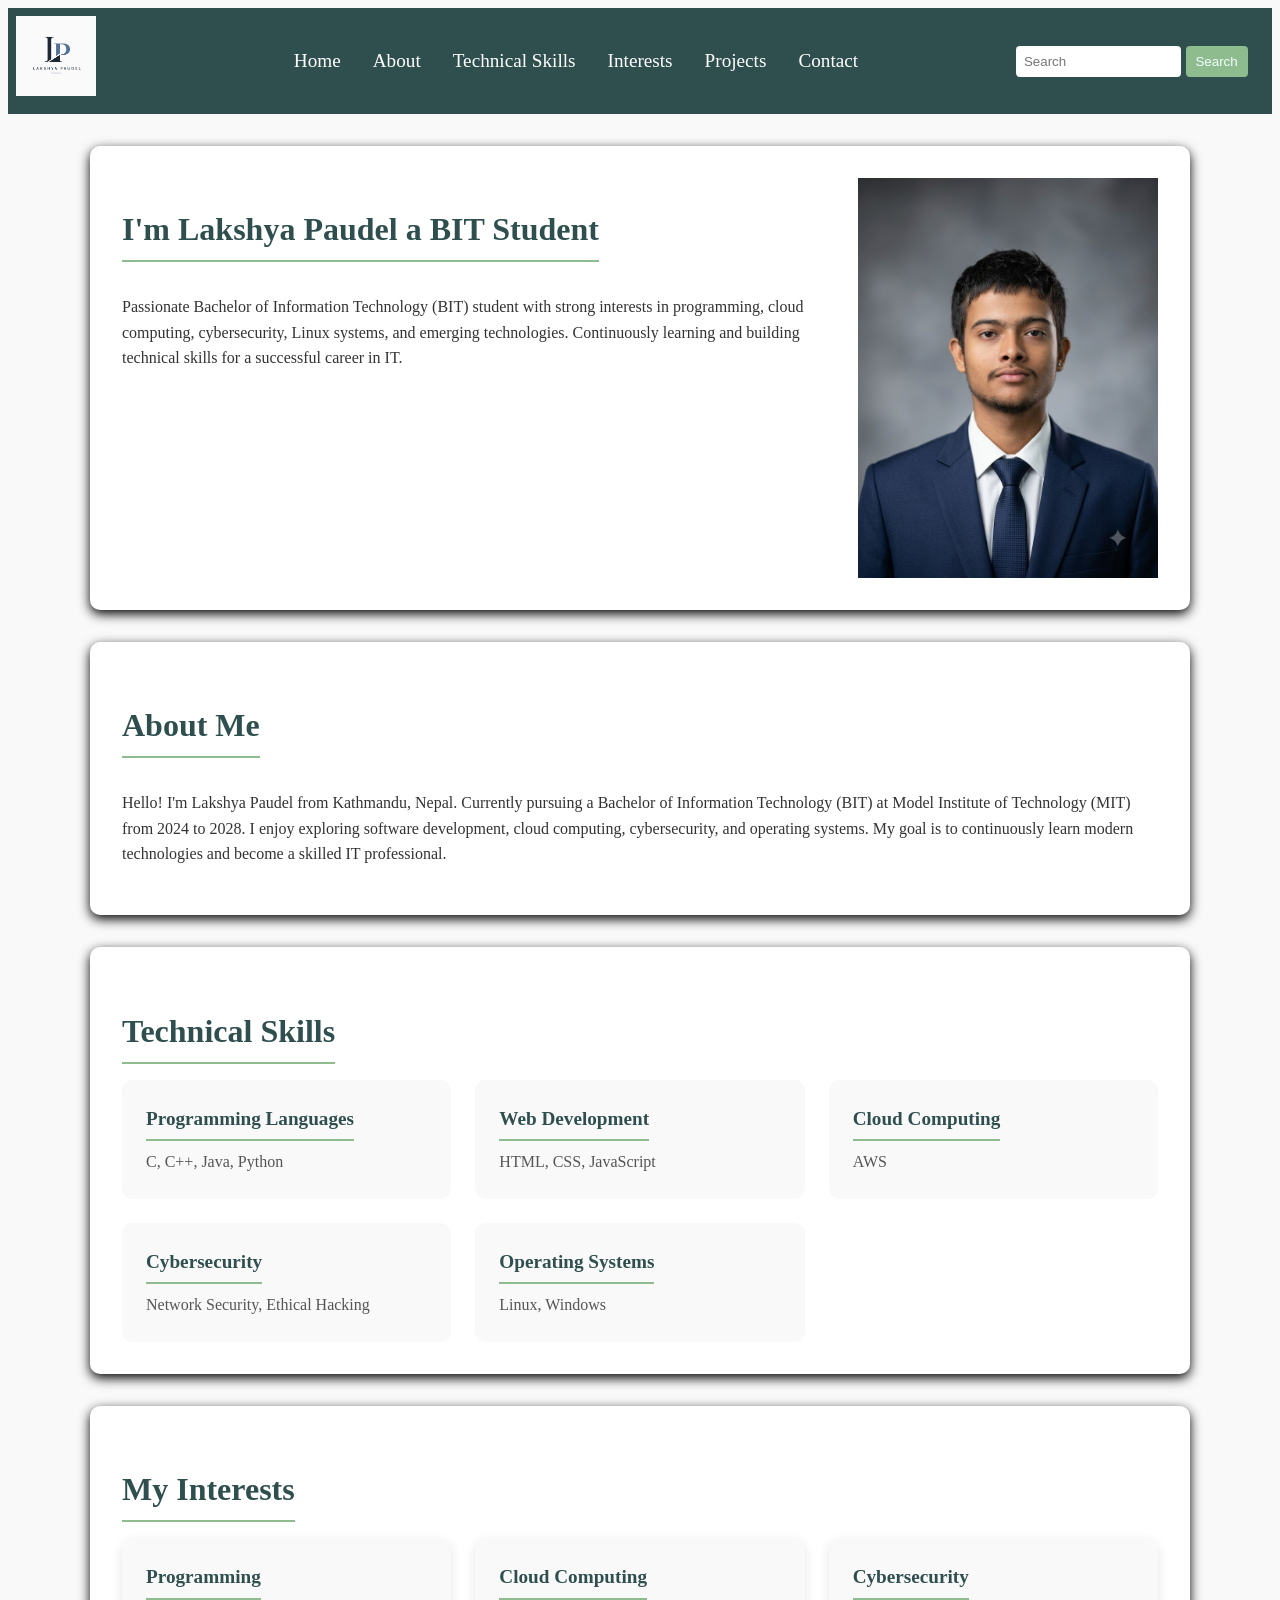
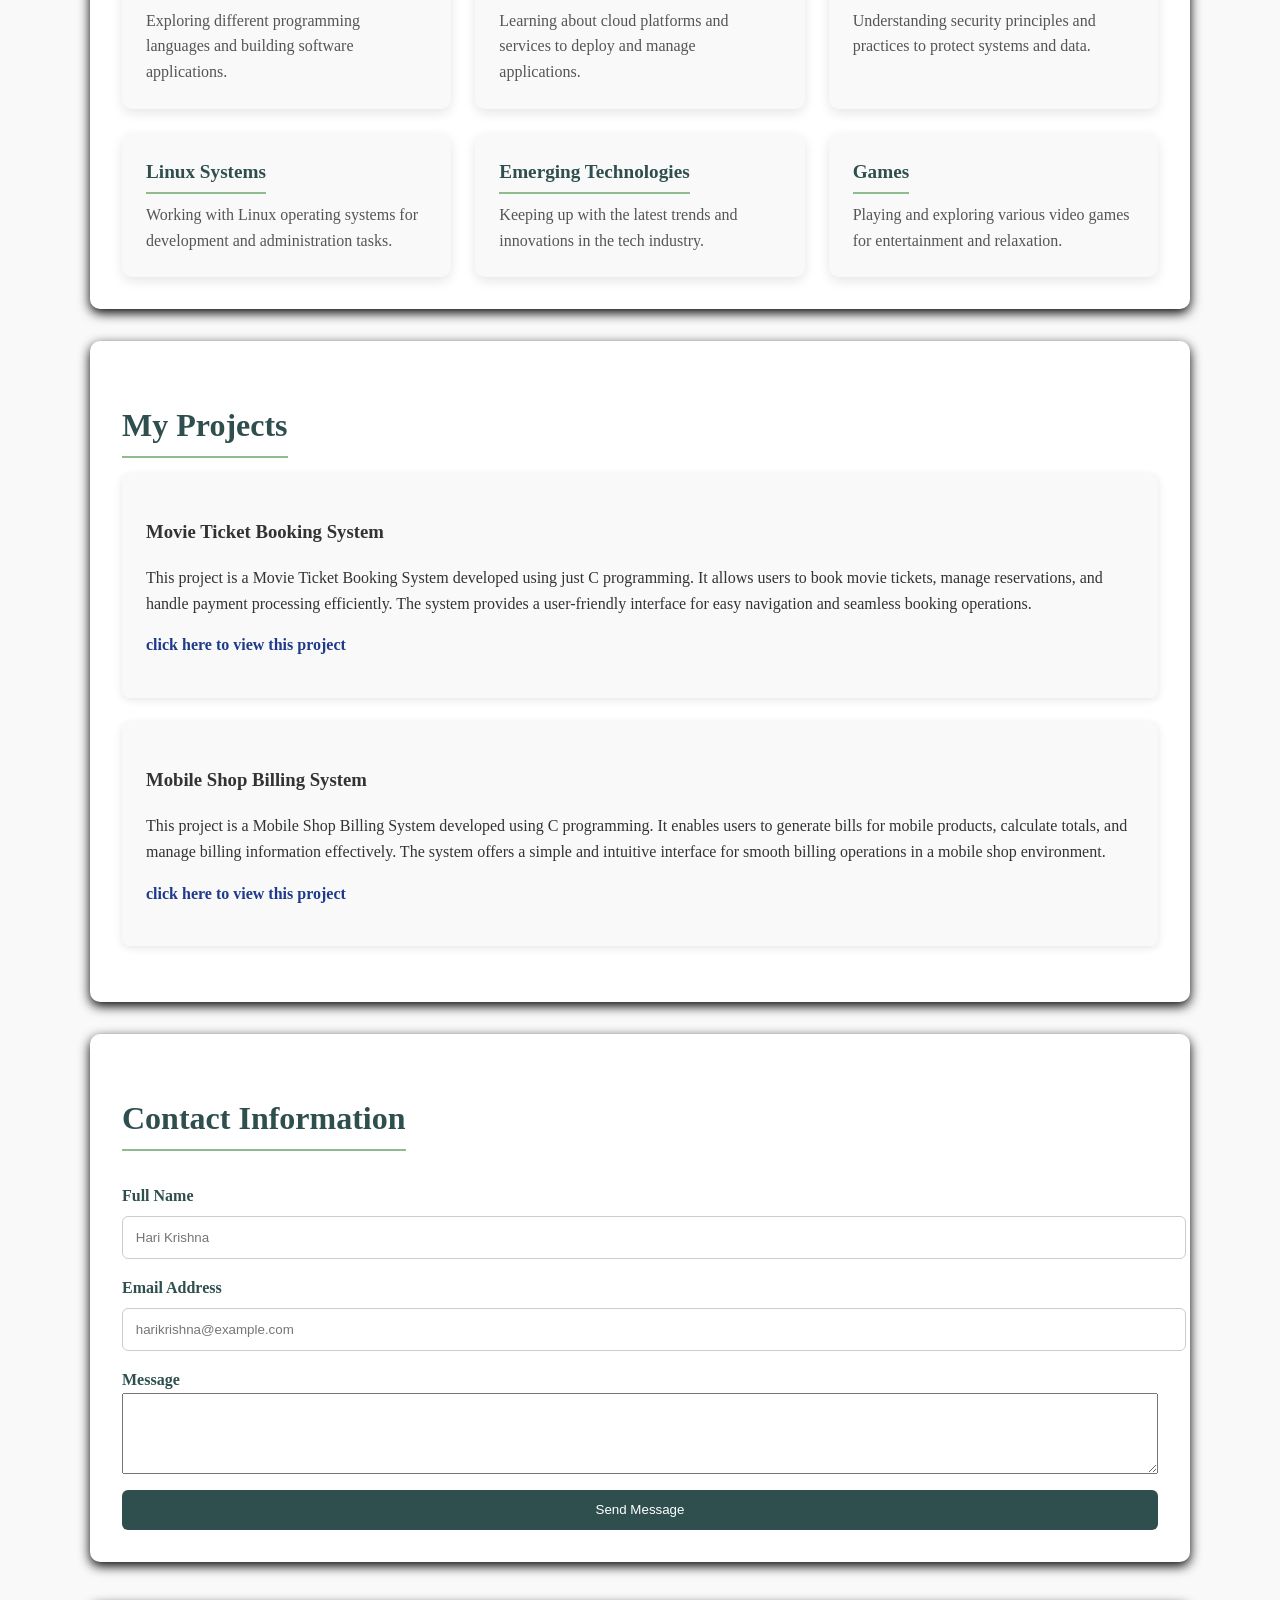
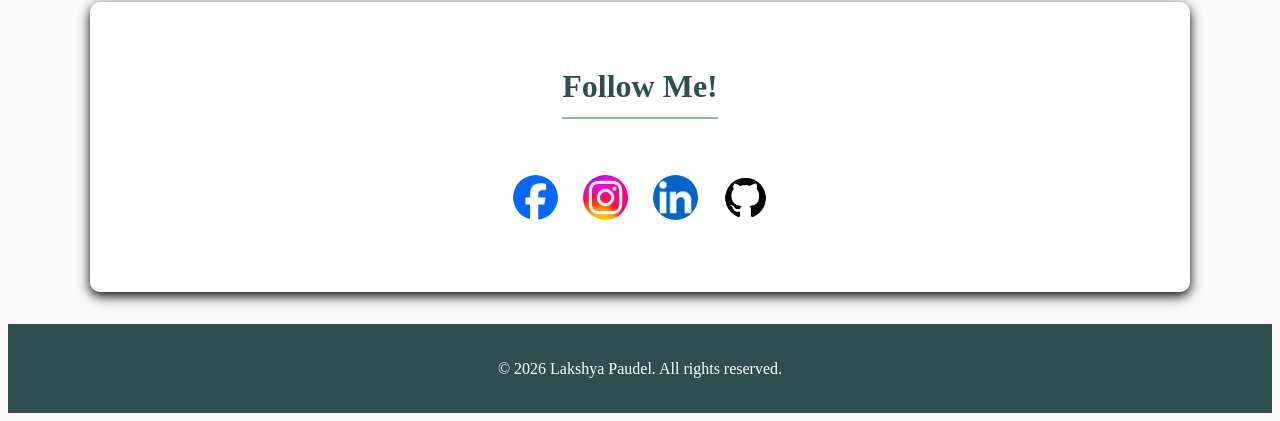
<file: index.html>
<!DOCTYPE html>
<html lang="en">
<head>
    <meta charset="UTF-8">
    <meta name="viewport" content="width=device-width, initial-scale=1.0">
    <link rel="stylesheet" href="css/style.css">
    <title>My Portfolio</title>
</head>
<body>
    <header>
        <div class="header-container">
            <div class="logo">
        <img src="images/Logo.png" alt="Logo" width="80">
            </div>
            <div>
        <nav>
            <ul>
                <li><a href="#Home">Home</a></li>
                <li><a href="#About">About</a></li>
                <li><a href="#Technical-Skills">Technical Skills</a></li>
                <li><a href="#Interests">Interests</a></li>
                <li><a href="#Projects">Projects</a></li>
                <li><a href="#Contact">Contact</a></li>
            </ul>
        </nav>
            </div>
        <div class="search-bar">
                 <form>
                    <input type="text" placeholder="Search">
                    <button type="submit">Search</button>
                </form>
        </div>
        </div>
    </header>
    <main>
<section id="Home">
     <div class="home-container">
        <div class="about-text">
        <h1> I'm Lakshya Paudel a BIT Student </h1>
        <p>
            Passionate Bachelor of Information Technology (BIT) student with strong interests in programming, cloud computing, cybersecurity, Linux systems, and emerging technologies. Continuously learning and building technical skills for a successful career in IT.
        </p>
        </div>
    <img src="images/LakshyaPhoto.jpg" alt="Lakshya Photo" width="300">
    </div>
</section>
<Section id="About">
    <div class="about-container">
    <h1> About Me </h1>
    <p>
        Hello! I'm Lakshya Paudel from Kathmandu, Nepal. Currently pursuing a Bachelor of Information Technology (BIT) at Model Institute of Technology (MIT) from 2024 to 2028. I enjoy exploring software development, cloud computing, cybersecurity, and operating systems. My goal is to continuously learn modern technologies and become a skilled IT professional.
    </p>
    </div>
    </Section>
<Section id="Technical-Skills">
    <div class="skills-container">
    <h1 class="skills-heading"> Technical Skills </h1>
    <div class="skills-grid">
        <div class="skills-card">
        <dt>Programming Languages</dt>
        <dd>C, C++, Java, Python</dd>
        </div>
        <div class="skills-card">
        <dt>Web Development</dt>
        <dd>HTML, CSS, JavaScript</dd>
        </div>
        <div class="skills-card">
        <dt>Cloud Computing</dt>
        <dd>AWS</dd>
        </div>
        <div class="skills-card">
        <dt>Cybersecurity</dt>
        <dd>Network Security, Ethical Hacking</dd>
        </div>
        <div class="skills-card">
        <dt>Operating Systems</dt>
        <dd>Linux, Windows</dd>
        </div>
    </div>
    </div>
    </Section>
    <Section id="Interests">
        <div class="interests-container">
        <h1 class="interests-heading"> My Interests </h1>
        <div class="interests-grid">
            <div class="interests-card">
            <dt>Programming</dt>
            <dd>Exploring different programming languages and building software applications.</dd>
            </div>
            <div class="interests-card">
            <dt>Cloud Computing</dt>
            <dd>Learning about cloud platforms and services to deploy and manage applications.</dd>
            </div>
            <div class="interests-card">
            <dt>Cybersecurity</dt>
            <dd>Understanding security principles and practices to protect systems and data.</dd>
            </div>
            <div class="interests-card">
            <dt>Linux Systems</dt>
            <dd>Working with Linux operating systems for development and administration tasks.</dd>
            </div>
            <div class="interests-card">
            <dt>Emerging Technologies</dt>
            <dd>Keeping up with the latest trends and innovations in the tech industry.</dd>
            </div>
            <div class="interests-card">
            <dt> Games</dt>
            <dd>Playing and exploring various video games for entertainment and relaxation.</dd>
            </div>
        </div>
    </Section>
    <section id="Projects">
         <div class="projects-container">
        <h1> My Projects </h1>
        <article>
            <h3> Movie Ticket Booking System </h3>
        <p>
            This project is a Movie Ticket Booking System developed using just C programming. It allows users to book movie tickets, manage reservations, and handle payment processing efficiently. The system provides a user-friendly interface for easy navigation and seamless booking operations.
        </p>
        <p><a href="https://github.com/LakshyaPaudel/movie-booking.git" target="_blank">click here to view this project</a></p>
    </article>

    <article>
        <h3> Mobile Shop Billing System </h3>
        <p>
            This project is a Mobile Shop Billing System developed using C programming. It enables users to generate bills for mobile products, calculate totals, and manage billing information effectively. The system offers a simple and intuitive interface for smooth billing operations in a mobile shop environment.
        </p>
        <p><a href="https://github.com/LakshyaPaudel/online-mobile-billing.git" target="_blank">click here to view this project</a></p>
    </article>
        </div>
    </section>
    <Section id="Contact">
        <div class="contact-container">
        <h1> Contact Information </h1>
        <form>
        <label>Full Name </label>
        <input type="text" name="fullname" placeholder="Hari Krishna">
        <label>Email Address</label>
        <input type="email" name="email" placeholder="harikrishna@example.com">
        <label>Message</label>
        <textarea rows="5" cols="30"></textarea>
        <button type="submit">Send Message</button>
        </form>
        </div>
    </Section>
    <section id="follow-me">
    <div class= "follow-container">
    <h1 class="social-section">Follow Me!</h1>
    <div class="social-media">
        <a href="https://www.facebook.com/" target="_blank"><img src="images/FacebookLogo.png" alt="Facebook" width="30">
        <i class="fab fa-facebook-f"></i></a>
        <a href="https://www.instagram.com" target="_blank"><img src="images/InstagramLogo.webp" alt="Instagram" width="30">
        <i class="fab fa-instagram"></i></a>
        <a href="https://www.linkedin.com/in/lakshya-paudel-b1a0b7242/" target="_blank"><img src="images/LinkedinLogo.avif" alt="LinkedIn" width="30">
        <i class="fab fa-linkedin-in"></i></a>
        <a href="https://github.com/LakshyaPaudel" target="_blank"><img src="images/GithubLogo.png" alt="GitHub" width="30">
        <i class="fab fa-github"></i></a>
    </div>
    </div>
    </section>
    </main>
    <footer>
        <p>&copy; 2026 Lakshya Paudel. All rights reserved.</p>
    </footer>
</body>
</html>
</file>
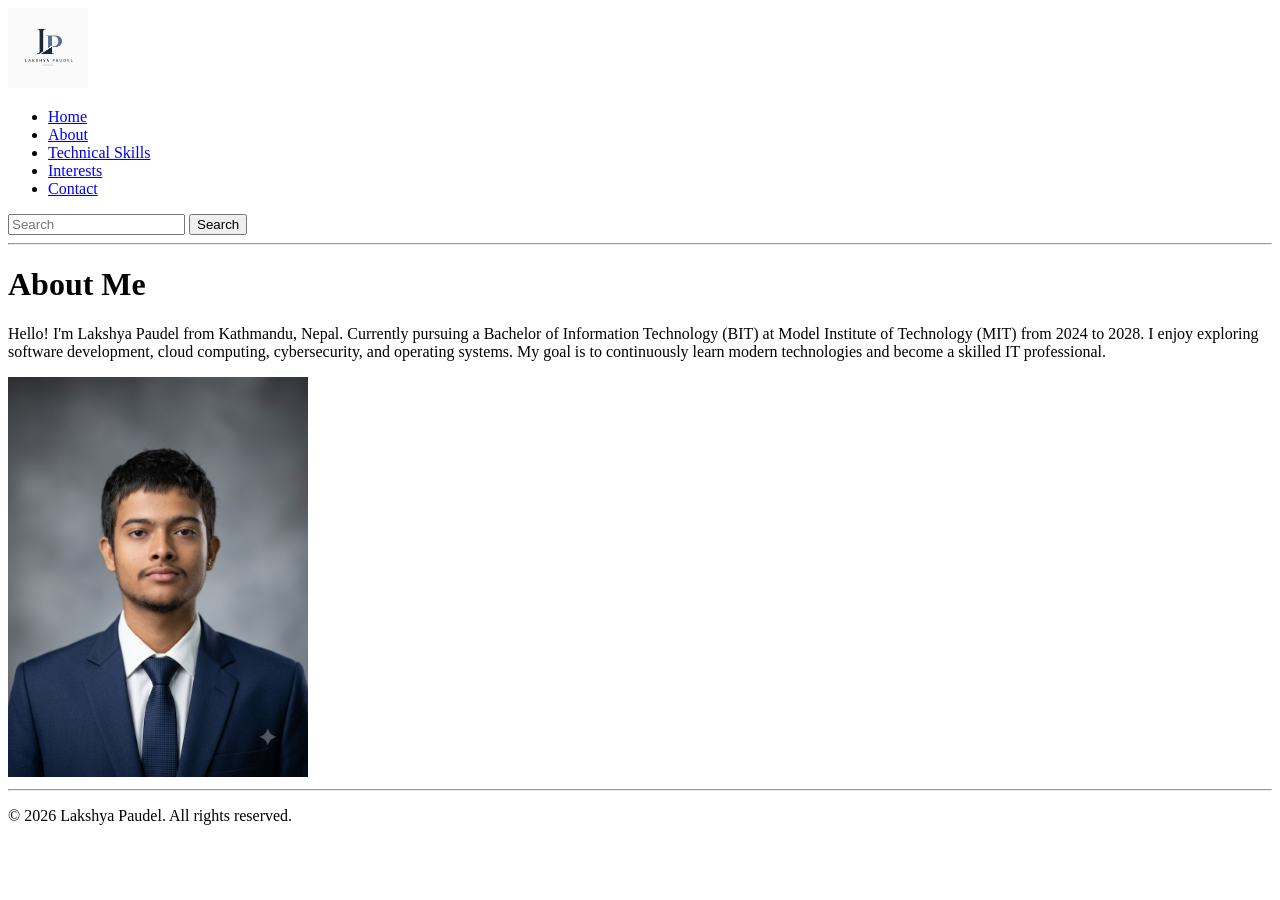
<file: pages/About.html>
<!DOCTYPE html>
<html lang="en">
<head>
    <meta charset="UTF-8">
    <meta name="viewport" content="width=device-width, initial-scale=1.0">
    <title>About</title>
</head>
<body>
    <header>
        <img src="../images/Logo.png" alt="Logo" width="80">
        <nav>
            <ul>
                <li><a href="#">Home</a></li>
                <li><a href="#">About</a></li>
                <li><a href="#">Technical Skills</a></li>
                <li><a href="#">Interests</a></li>
                <li><a href="#">Contact</a></li>
            </ul>
                <form>
                    <input type="text" placeholder="Search">
                    <button type="submit">Search</button>
                </form>
        </nav>
        <hr>
    </header>
    <main>
        <h1> About Me </h1>
        <p>
            Hello! I'm Lakshya Paudel from Kathmandu, Nepal. Currently pursuing a Bachelor of Information Technology (BIT) at Model Institute of Technology (MIT) from 2024 to 2028. I enjoy exploring software development, cloud computing, cybersecurity, and operating systems. My goal is to continuously learn modern technologies and become a skilled IT professional.
        </p>
<img src="../images/Lakshya Photo.jpg" alt="Lakshya Photo" width="300">    
    </main>
    <hr>
    <footer>
        <p>&copy; 2026 Lakshya Paudel. All rights reserved.</p>
    </footer>
</body>
</html>
</file>
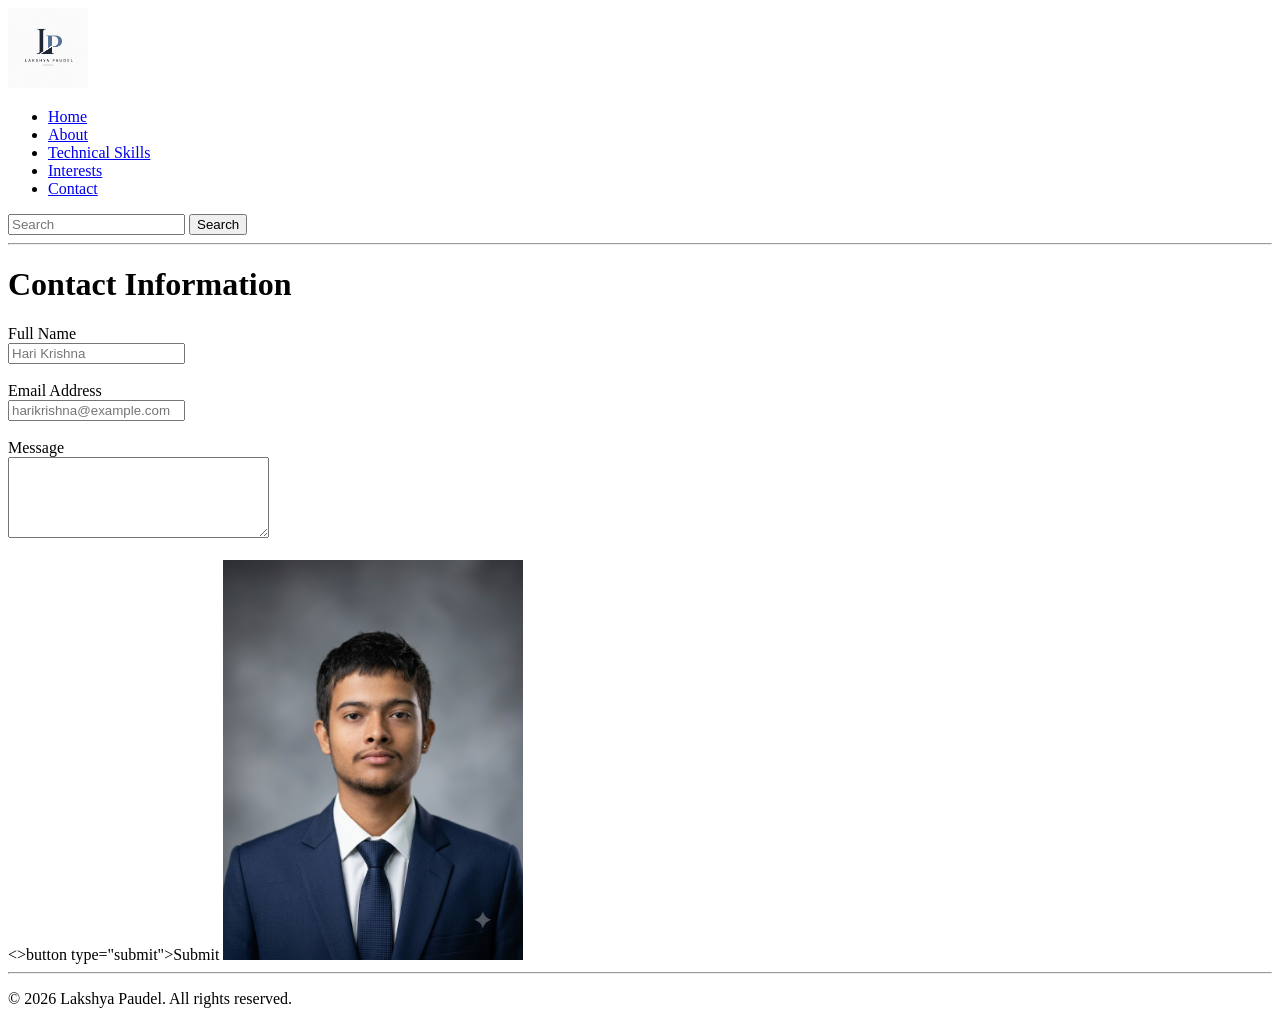
<file: pages/Contact.html>
<!DOCTYPE html>
<html lang="en">
<head>
    <meta charset="UTF-8">
    <meta name="viewport" content="width=device-width, initial-scale=1.0">
    <title>Contact</title>
</head>
<body>
    <header>
        <img src="../images/Logo.png" alt="Logo" width="80">
        <nav>
            <ul>
                <li><a href="#">Home</a></li>
                <li><a href="#">About</a></li>
                <li><a href="#">Technical Skills</a></li>
                <li><a href="#">Interests</a></li>
                <li><a href="#">Contact</a></li>
            </ul>
            <form>
                <input type="text" placeholder="Search">
                <button type="submit">Search</button>
                </form>
        </nav>
        <hr>
    </header>
    <main>
        <h1> Contact Information </h1>
        
        <label>Full Name </label><br>
        <input type="text" name="fullname" placeholder="Hari Krishna"><br><br>

        <label>Email Address</label><br>
        <input type="email" name="email" placeholder="harikrishna@example.com"><br><br>

        <label>Message</label><br>
        <textarea rows="5" cols="30"></textarea><br><br>
        <>button type="submit">Submit</button>
<img src="../images/Lakshya Photo.jpg" alt="Lakshya Photo" width="300">
    </main>
    <hr>
    <footer>
        <p>&copy; 2026 Lakshya Paudel. All rights reserved.</p>
    </footer>
</body>
</html>
</file>
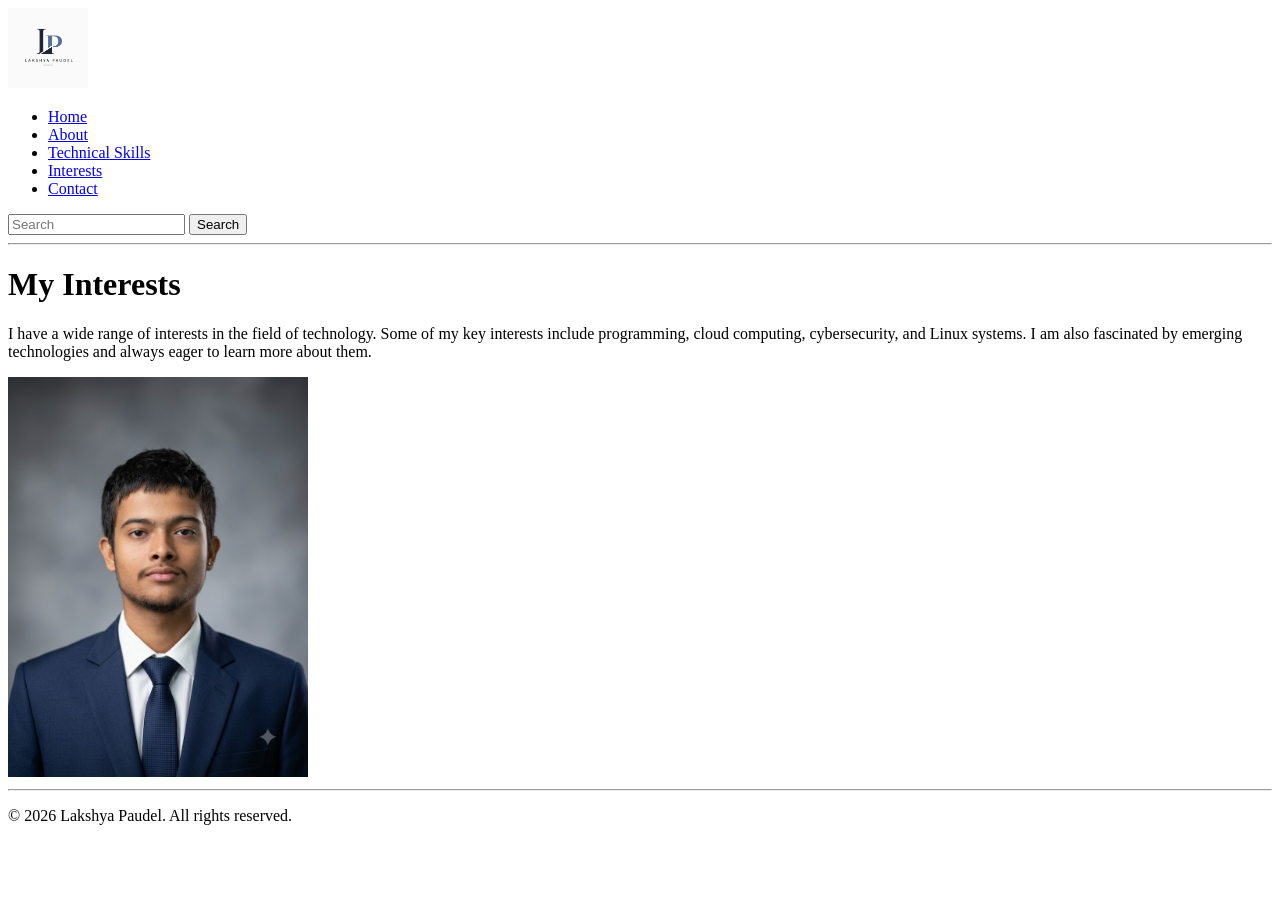
<file: pages/Interests.html>
<!DOCTYPE html>
<html lang="en">
<head>
    <meta charset="UTF-8">
    <meta name="viewport" content="width=device-width, initial-scale=1.0">
    <title>Interests</title>
</head>
<body>
    <header>
        <img src="../images/Logo.png" alt="Logo" width="80">
        <nav>
                <ul>
                    <li><a href="#">Home</a></li>
                    <li><a href="#">About</a></li>
                    <li><a href="#">Technical Skills</a></li>
                    <li><a href="#">Interests</a></li>
                    <li><a href="#">Contact</a></li>
                </ul>
                <form>
                    <input type="text" placeholder="Search">
                    <button type="submit">Search</button>
                </form>
        </nav>
        <hr>
    </header>
    <main>
        <h1> My Interests </h1>
        <p>
            I have a wide range of interests in the field of technology. Some of my key interests include programming, cloud computing, cybersecurity, and Linux systems. I am also fascinated by emerging technologies and always eager to learn more about them.
        </p>
<img src="../images/Lakshya Photo.jpg" alt="Lakshya Photo" width="300">    
    </main>
    <hr>
    <footer>
        <p>&copy; 2026 Lakshya Paudel. All rights reserved.</p>
    </footer>
</body>
</html>
</file>
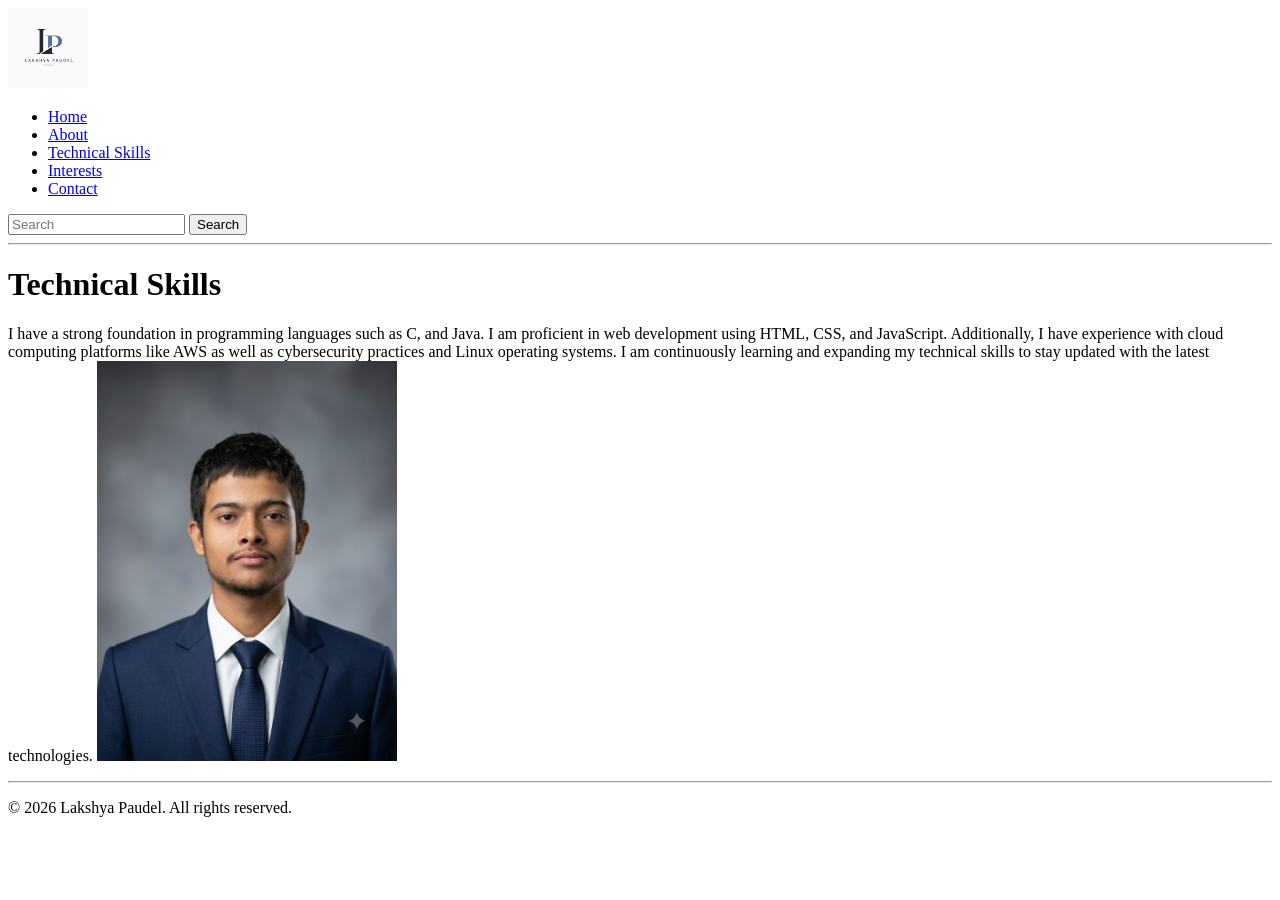
<file: pages/Technical Skills.html>
<!DOCTYPE html>
<html lang="en">
<head>
    <meta charset="UTF-8">
    <meta name="viewport" content="width=device-width, initial-scale=1.0">
    <title>Technical Skills</title>
</head>
<body>
    <header>
        <img src="../images/Logo.png" alt="Logo" width="80">
        <nav>
            <ul>
                <li><a href="#">Home</a></li>
                <li><a href="#">About</a></li>
                <li><a href="#">Technical Skills</a></li>
                <li><a href="#">Interests</a></li>
                <li><a href="#">Contact</a></li>
            </ul>
            <form>
                <input type="text" placeholder="Search">
                <button type="submit">Search</button>
            </form>
        </nav>
        <hr>
    </header>
    <main>
        <h1> Technical Skills </h1>
        <p>
            I have a strong foundation in programming languages such as C, and Java. I am proficient in web development using HTML, CSS, and JavaScript. Additionally, I have experience with cloud computing platforms like AWS as well as cybersecurity practices and Linux operating systems. I am continuously learning and expanding my technical skills to stay updated with the latest technologies.
<img src="../images/Lakshya Photo.jpg" alt="Lakshya Photo" width="300">    
    </main>
    <hr>
    <footer>
        <p>&copy; 2026 Lakshya Paudel. All rights reserved.</p>
    </footer>
</body>
</html>
</file>
<file: css/style.css>
body{
    font-family:'Segoe UI', 'Times New Roman', sans-serif;
    background: #f9f9f9;
    line-height: 1.6;
    color: #333;
}
.header-container{
    display: flex;
    align-items: center;
    justify-content: space-between;
    padding: 0.5rem;
    background-color: darkslategray;
    font-size: larger;
}
nav ul{
    display: flex;
    list-style: none;
    gap: 2rem;
}
nav a{
    color: #fff;
    text-decoration: none;
}
nav a:hover{
    color: rgb(193, 135, 234);
    font-weight: 400;
}


header input, header button{
    padding: 0.5rem;
    border-radius: 4px;
    border: none;
}
header input{
    width: 60%;
}
header button{
    width: 25%;
    background-color: darkseagreen;
    color: azure;
    /* margin-left: 10px; */
}
main{
    max-width: 1100px;
    margin: 2rem auto;
    padding: 0 1rem;
}
.home-container,
.about-container,
.skills-container,
.interests-container,
.projects-container,
.follow-container,
.contact-container{
    background: #fff;
    padding: 2rem;
    border-radius: 10px;
    margin-bottom: 2rem;
    box-shadow: 0 4px 12px rgba(0, 0, 0, 1);
}
/*headings*/
h1, h2{
    font-family:'Segoe UI', 'Times New Roman', sans-serif;
    color:  darkslategray;
    margin-bottom: 1rem;
}
h1{
    font-size: 2rem;
    border-bottom: 2px solid darkseagreen;
    display: inline-block;
    padding-bottom: 0.3rem;
}
h2{
    font-size: 1.5rem;
    margin-top: 1.5rem;
}
/*home-container*/
.home-container{
    display: flex;
}
.skills-grid{
    display: grid;
    gap: 1.5rem;
    grid-template-columns: repeat(auto-fill, minmax(250px,1fr));
}
.skills-card{
    background: #f9f9f9;
    padding: 1.5rem;
    border-radius: 10px;
    box-shadow: 0 4px 12px rgba(0, 0, 0, 0, 1);
}
.skills-card dt{
    font-size: 1.2rem;
    border-bottom: 2px solid  darkseagreen;
    display: inline-block;
    padding-bottom: 0.3rem;
    color:  darkslategray;
    margin-bottom: 0.5rem;
    font-weight: bold;
}
.skills-card dd{
    margin: 0;
    color: #555;
    font-size: 1rem;
}
.skills-card:hover{
    transform: translateY(-5px);
    box-shadow: 0 6px 16px rgba(0, 0, 0, 0.15);
}
.interests-grid{
    display: grid;
    gap: 1.5rem;
    grid-template-columns: repeat(auto-fill, minmax(250px,1fr));
}
.interests-card{
    background: #f9f9f9;
    padding: 1.5rem;
    border-radius: 10px;
    box-shadow: 0 4px 12px rgba(0, 0, 0, 0.1);
}
.interests-card dt{
    font-size: 1.2rem;
    border-bottom: 2px solid  darkseagreen;
    display: inline-block;
    padding-bottom: 0.3rem;
    color:  darkslategray;
    margin-bottom: 0.5rem;
    font-weight: bold;
}
.interests-card dd{
    margin: 0;
    color: #555;
    font-size: 1rem;
}
.interests-card:hover{
    transform: translateY(-5px);
    box-shadow: 0 6px 16px rgba(0, 0, 0, 0.15);
}
.projects-container article{
    background: #f9f9f9;
    padding: 1.5rem;
    border-radius: 8px;
    box-shadow: 0 2px 8px rgba(0, 0, 0, 0.1);
    margin-bottom: 1.5rem;
}
.projects-container a{
    color: #1e3a8a;
    font-weight: bold;
    text-decoration: none;
}
.projects-container a:hover{
    color:  rgb(193, 135, 234);
}
.contact-container form{
    display: flex;
    flex-direction: column;
}
.contact-container label{
    font-weight: bold;
    color: darkslategray;
    margin-top: 1rem;
}
.contact-container input,
.about-container textarea{
    width: 100%;
    padding: 0.8rem;
    margin-top: 0.5rem;
    border: 1px solid #ccc;
    border-radius: 6px;
}
.contact-container button{
    margin-top: 1rem;
    background-color: darkslategray;
    color: #fff;
    padding: 0.8rem 1.5rem;
    border: none;
    border-radius: 6px;
}
.contact-container button:hover{
    background: darkseagreen;
    color: azure;
}
footer{
    background-color: darkslategray;
    color: #fff;
    padding: 1rem;
    text-align: center;
    margin-top: 2rem;
}
.follow-container{
    text-align:center;
    margin-top:40px;
}

/* Social Media Icons */
.social-media{
    display: flex;
    justify-content: center;
    align-items: center;
    gap: 25px;
    margin: 40px 0;
}

.social-media a{
    display: inline-flex;
    transition: transform 0.3s ease, box-shadow 0.3s ease;
}

.social-media img{
    width: 45px;
    height: 45px;
    border-radius: 50%;
    object-fit: cover;
    transition: transform 0.3s ease, box-shadow 0.3s ease;
}

/* Hover Animation */
.social-media a:hover img{
    transform: translateY(-10px) scale(1.15) rotate(8deg);
    box-shadow: 0 10px 20px rgba(27,38,49,0.3);
}

/* Click Animation */
.social-media a:active img{
    transform: scale(0.95);
}
@media(max-width: 768px){
    .header-container{
        flex-direction: column;
        align-items: flex-start;
        gap: 1rem;
    }
    nav ul{
        flex-direction: column;
        gap: 1rem;
        width: 100%;
        background: darkslategray;
        padding: 1rem;
        border-radius: 8px;
    }
    nav a{
        font-size: 1rem;
        display: block;
        padding: 0.5rem;
        border-radius: 6px;
    }
    .search-bar{
        width: 100%;
    }
    /* .search-bar input{
        width: 100%;
    } */
    .home-container{
        flex-direction: column;
        align-items: center;
        text-align: center;
    }
    .home-container img{
        width: 100%;
        max-width: 250px;
    }
}
@media (min-width: 769px) and (max-width: 1024px){
    .header-container{
        flex-direction: column;
        align-items: center;
        gap: 1rem;
    }
    nav ul{
        gap: 1rem;
    }
    .home-container{
        flex-direction: column;
        align-items: center;
        text-align: center;
    }
}
</file>
